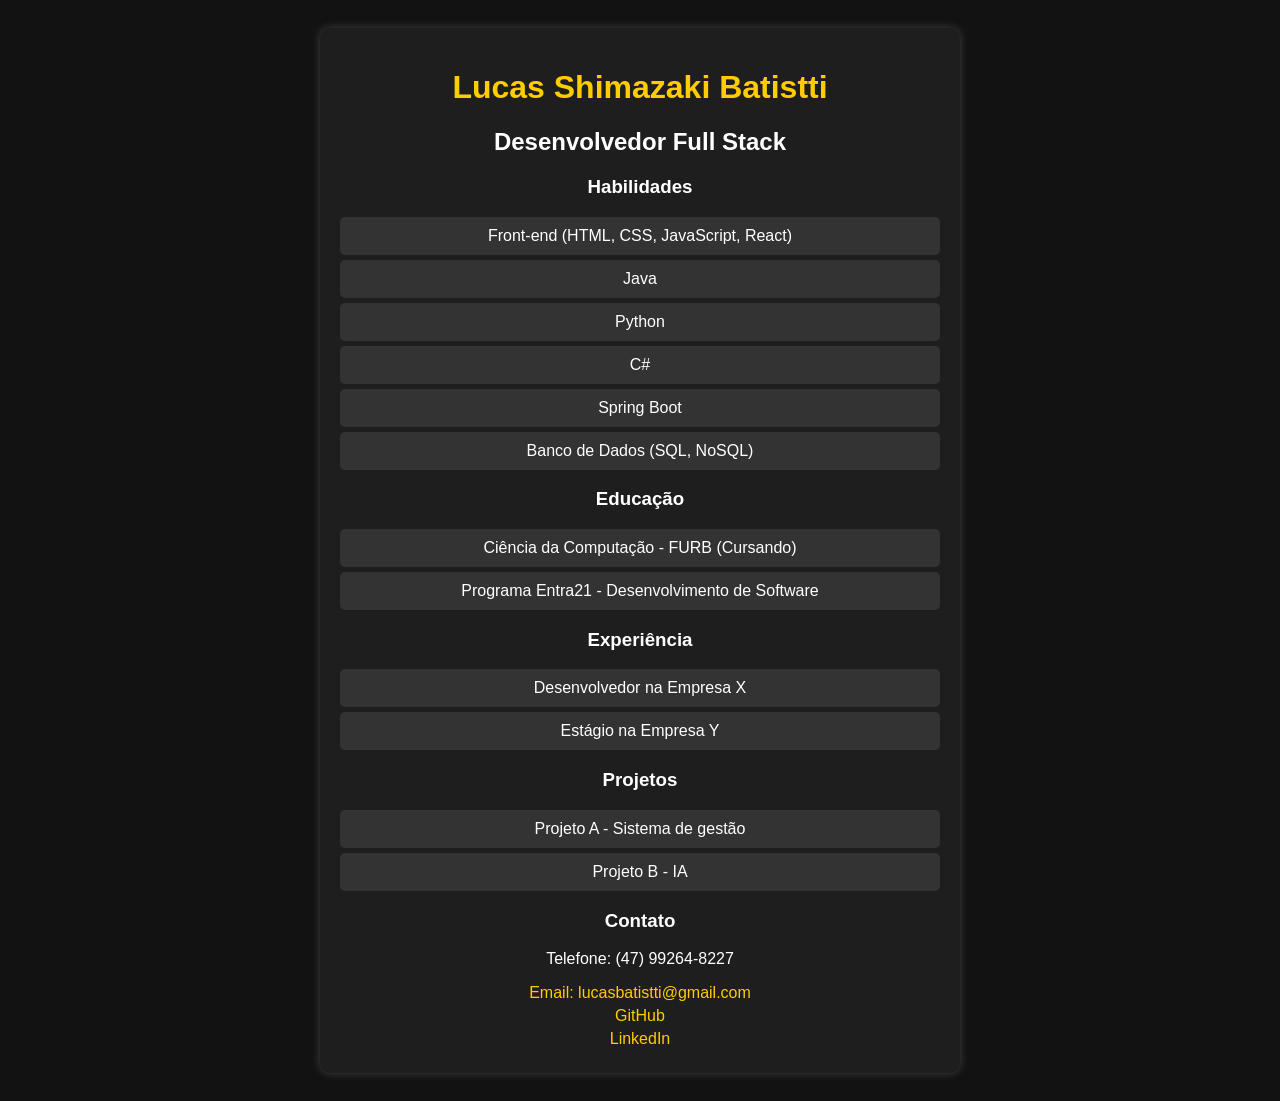
<file: indes.html>
<!DOCTYPE html>
<html lang="pt">
<head>
    <meta charset="UTF-8">
    <meta name="viewport" content="width=device-width, initial-scale=1.0">
    <title>Currículo de Lucas Shimazaki Batistti</title>
    <style>
        body {
            background-color: #121212;
            color: #ffffff;
            font-family: Arial, sans-serif;
            text-align: center;
            padding: 20px;
        }
        .container {
            max-width: 600px;
            margin: auto;
            padding: 20px;
            background-color: #1e1e1e;
            border-radius: 10px;
            box-shadow: 0 0 10px rgba(255, 255, 255, 0.2);
        }
        h1 {
            color: #ffcc00;
        }
        ul {
            list-style: none;
            padding: 0;
        }
        li {
            background: #333;
            margin: 5px 0;
            padding: 10px;
            border-radius: 5px;
        }
        .links a {
            color: #ffcc00;
            text-decoration: none;
            display: block;
            margin: 5px 0;
        }
    </style>
</head>
<body>
    <div class="container">
        <h1>Lucas Shimazaki Batistti</h1>
        <h2>Desenvolvedor Full Stack</h2>
        <h3>Habilidades</h3>
        <ul>
            <li>Front-end (HTML, CSS, JavaScript, React)</li>
            <li>Java</li>
            <li>Python</li>
            <li>C#</li>
            <li>Spring Boot</li>
            <li>Banco de Dados (SQL, NoSQL)</li>
        </ul>
        <h3>Educação</h3>
        <ul>
            <li>Ciência da Computação - FURB (Cursando)</li>
            <li>Programa Entra21 - Desenvolvimento de Software</li>
        </ul>
        <h3>Experiência</h3>
        <ul>
            <li>Desenvolvedor na Empresa X</li>
            <li>Estágio na Empresa Y</li>
        </ul>
        <h3>Projetos</h3>
        <ul>
            <li>Projeto A - Sistema de gestão</li>
            <li>Projeto B - IA</li>
        </ul>
        <h3>Contato</h3>
        <div class="links">
            <p>Telefone: (47) 99264-8227</p>
            <a href="mailto:lucasbatistti@gmail.com">Email: lucasbatistti@gmail.com</a>
            <a href="https://github.com/lucasbatistti" target="_blank">GitHub</a>
            <a href="https://www.linkedin.com/in/lucasbatistti" target="_blank">LinkedIn</a>
        </div>
    </div>
</body>
</html>
</file>
